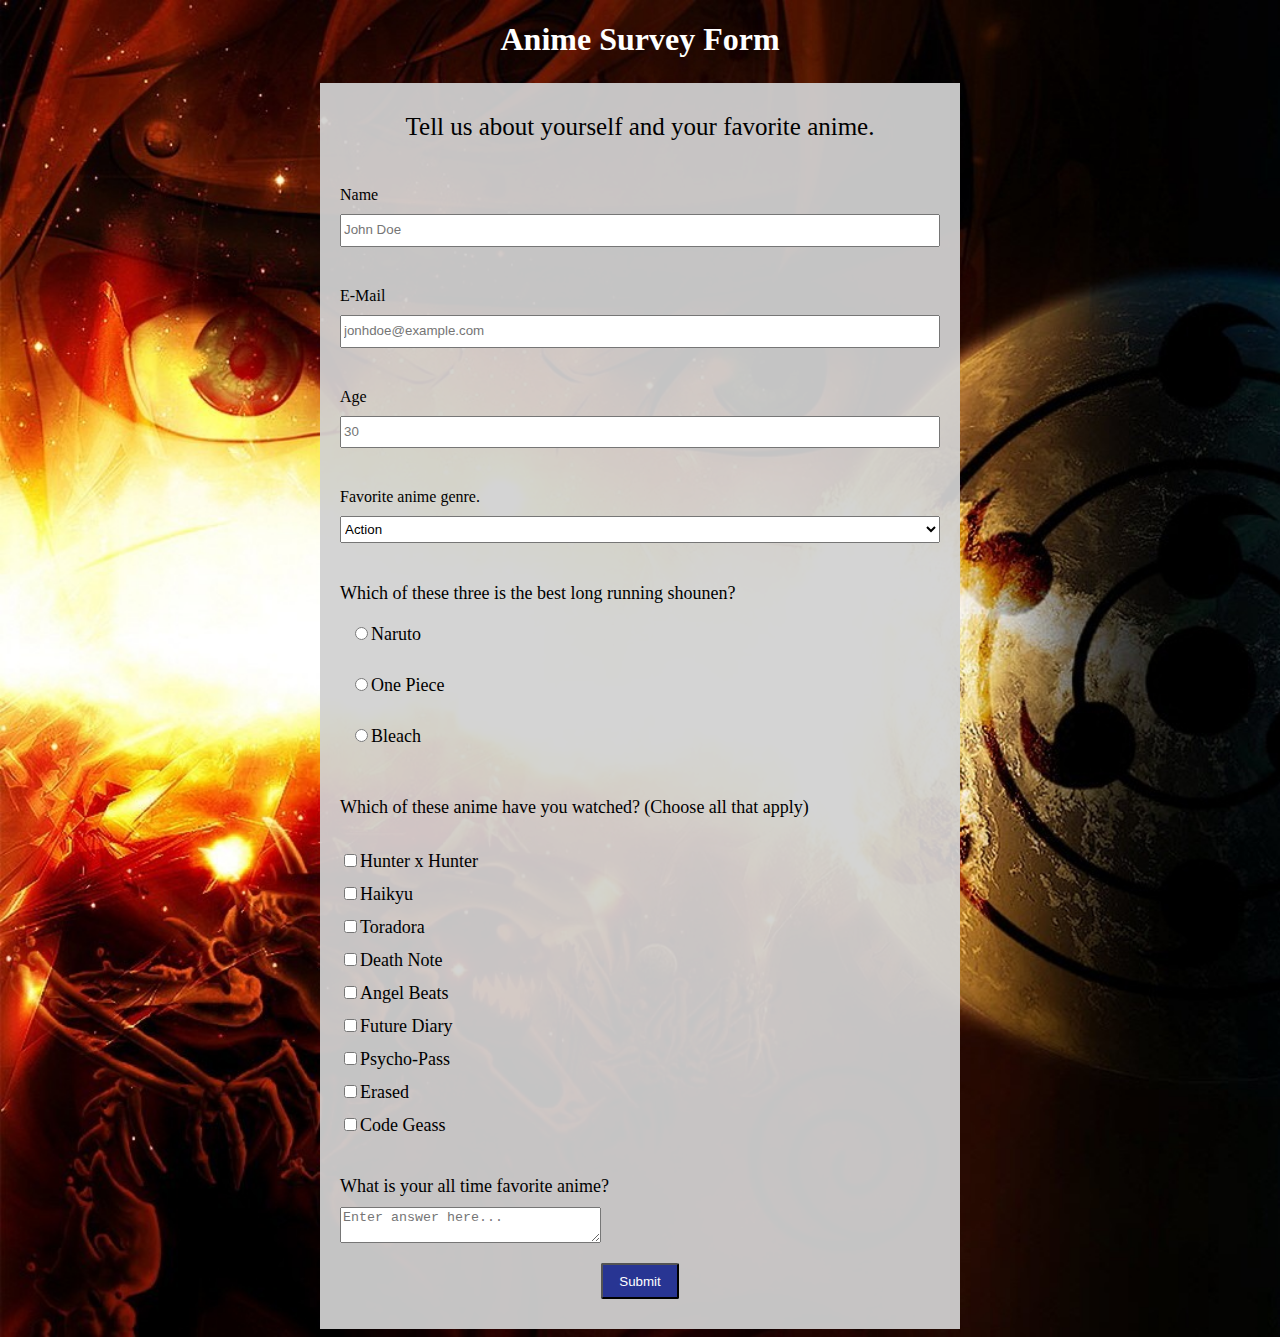
<file: Survey Form/index.html>
<!DOCTYPE html>
<html lang="en">
  <head>
    <meta charset="UTF-8" />
    <meta name="viewport" content="width=device-width, initial-scale=1.0" />
    <meta http-equiv="X-UA-Compatible" content="ie=edge" />
    <link rel="stylesheet" href="style.css" />
    <title>FCC Survey Form</title>
  </head>
  <body>
    <h1 id="title">Anime Survey Form</h1>
    <main class="container">
      <p id="description">Tell us about yourself and your favorite anime.</p>
      <form action="" id="survey-form">
        <div class="name text-form">
          <label for="name" id="name-label">Name</label>
          <input type="text" id="name" placeholder="John Doe" required/>
        </div>
        <div class="email text-form">
          <label for="email" id="email-label">E-Mail</label>
          <input type="email" id="email" placeholder="jonhdoe@example.com" required />
        </div>
        <div class="age text-form">
          <label for="age" id="number-label">Age</label>
          <input type="number" id="number" placeholder="30" required min="1" max="105" />
        </div>

        <div class="dropdown">
          <label for="dropdown" id="dropdown-label"
            >Favorite anime genre.</label
          >
          <select name="" id="dropdown">
            <option>Action</option>
            <option>Adventure</option>
            <option>Comedy</option>
            <option>Drama</option>
            <option>Slice of Life</option>
            <option>Fantasy</option>
            <option>Magic</option>
            <option>Supernatural</option>
            <option>Horror</option>
            <option>Mystery</option>
            <option>Psychological</option>
            <option>Romance</option>
            <option>Sci-Fi</option>
          </select>
        </div>

        <div class="radios">
          <label for="radios"
            >Which of these three is the best long running shounen?</label
          >
            <div class="radio-button">
                <input type="radio" name="radios" id="radios1" value="Naruto" />
                <label for="radios1">Naruto</label>
            </div>
            <div class="radio-button"> 
                <input type="radio" name="radios" id="radios2" value="One Piece"/>
                <label for="radios2">One Piece</label></div>
            <div class="radio-button">
                <input type="radio" name="radios" id="radios3" value="Bleach"/>
                <label for="radios3">Bleach</label></div>
            </div>
        </div>

        <div class="checkboxes-form">
            <label for="checkboxes">Which of these anime have you watched? (Choose all that apply)</label><br>
            <div class="checkboxes">
                <input id="first" type="checkbox" name="anime" value="Hunter x Hunter"><label for="first">Hunter x Hunter</label>
            </div>
            <div class="checkboxes">
                <input id="second" type="checkbox" name="anime" value="Haikyu"><label for="second">Haikyu</label>
            </div>
            <div class="checkboxes">
                <input id="third" type="checkbox" name="anime" value="Toradora"><label for="third">Toradora</label>
            </div>
            <div class="checkboxes">
                <input id="fourth" type="checkbox" name="anime" value="Death Note"><label for="fourth">Death Note</label>
            </div>
            <div class="checkboxes">
                <input id="fifth" type="checkbox" name="anime" value="Angel Beats"><label for="fifth">Angel Beats</label>
            </div>
            <div class="checkboxes">
                <input id="sixth" type="checkbox" name="anime" value="Future Diary"><label for="sixth">Future Diary</label>
            </div>
            <div class="checkboxes">
                <input id="seventh" type="checkbox" name="anime" value="Psycho-Pass"><label for="seventh">Psycho-Pass</label>
            </div>
            <div class="checkboxes">
                <input id="eighth" type="checkbox" name="anime" value="Erased"><label for="eighth">Erased</label>
            </div>
            <div class="checkboxes">
                <input id="ninth" type="checkbox" name="anime" value="Code Geass"><label for="ninth">Code Geass</label>
            </div>
        </div>

        <div class="comments">
            <label for="comments">What is your all time favorite anime?</label>
            <textarea name="comments" id="fav-anime" cols="30" rows="2" placeholder="Enter answer here..."></textarea>
        </div>
        <button id="submit">Submit</button>
      </form>
    </main>
  </body>
</html>
</file>
<file: Survey Form/style.css>
body {
  background-image: url(images/naruto2.jpg);
  background-repeat: no-repeat;
  background-size: cover;
}

#title {
  text-align: center;
  color: white;
}
.container {
  background-color: rgba(209, 209, 209, 0.938);
  width: 50vw;
  height: auto;
  text-align: center;
  margin: 0 auto;
}
#description {
  font-size: 25px;
  padding-top: 30px;
  text-align: center;
}
.text-form {
  display: flex;
  flex-direction: column;
  text-align: left;
  padding: 20px;
}
#number,
#email,
#name {
  line-height: 2em;
  margin-top: 10px;
}
.dropdown {
  display: flex;
  flex-direction: column;
  text-align: left;
  padding: 20px;
}
#dropdown {
  height: 2em;
  min-width: 20em auto;
  margin-top: 10px;
}
.radios {
  display: flex;
  flex-direction: column;
  text-align: left;
  padding: 20px;
  font-size: 18px;
}
.radio-button {
  display: flex;
  padding: 10px;
  margin-top: 10px;
}
.radio-button input {
  align-self: flex-start;
}
.checkboxes-form {
  display: flex;
  flex-direction: column;
  padding: 20px;
  text-align: left;
  font-size: 18px;
}
.checkboxes-form input {
  margin-top: 15px;
}
.comments {
  display: flex;
  flex-direction: column;
  align-items: flex-start;
  padding: 20px;
  font-size: 18px;
}
#fav-anime {
  margin-top: 10px;
  max-width: 100%;
}
#submit {
  background-color: #283593;
  border-radius: 2px;
  height: 36px;
  color: white;
  padding: 6px 16px;
  margin-bottom: 30px;
}
</file>
